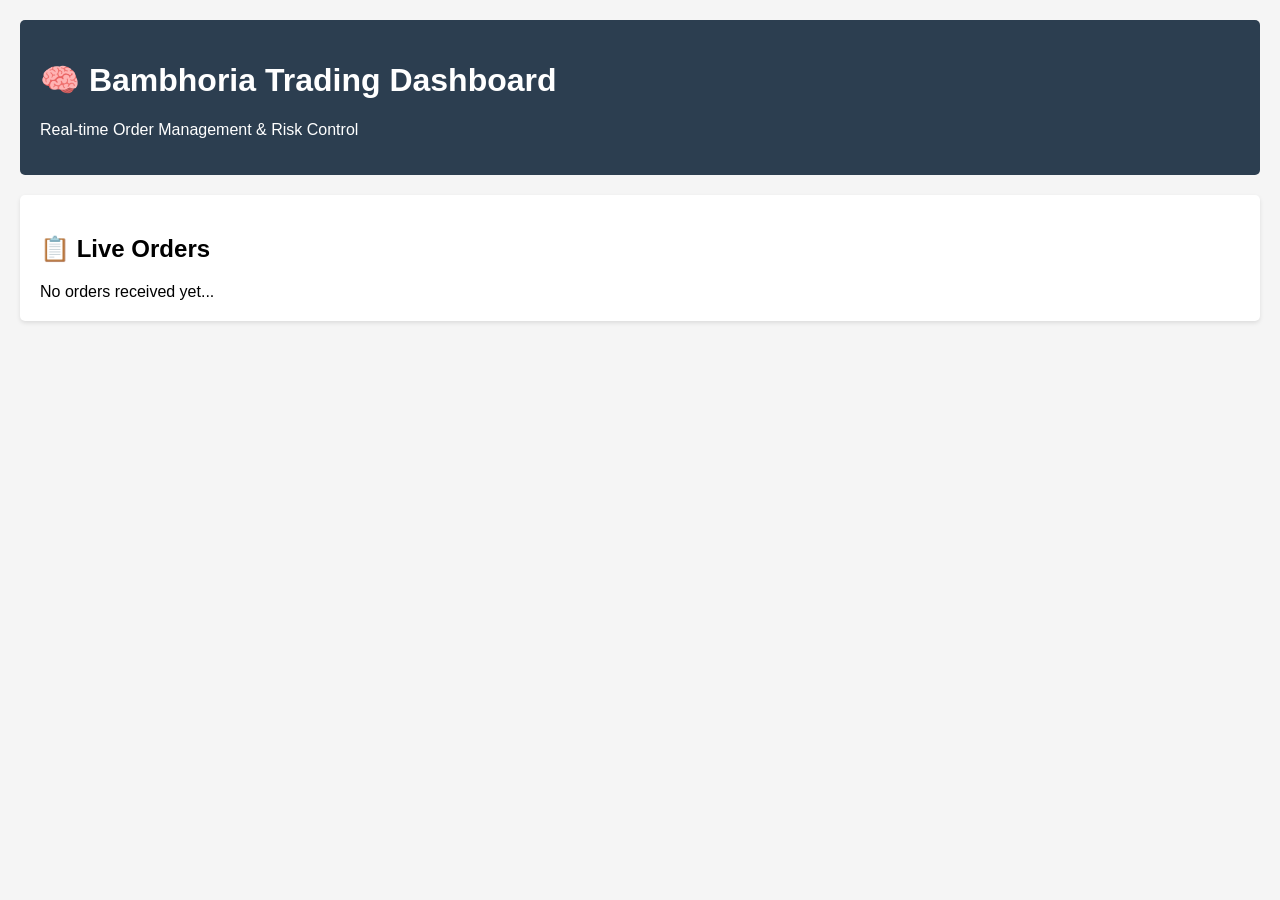
<file: static/index.html>
<!DOCTYPE html>
<html>
<head>
    <title>Bambhoria Trading Dashboard</title>
    <style>
        body { font-family: Arial, sans-serif; margin: 20px; background: #f5f5f5; }
        .header { background: #2c3e50; color: white; padding: 20px; border-radius: 5px; }
        .orders-section { background: white; margin: 20px 0; padding: 20px; border-radius: 5px; box-shadow: 0 2px 4px rgba(0,0,0,0.1); }
        .order-item { border-bottom: 1px solid #eee; padding: 10px 0; }
        .order-time { color: #666; font-size: 0.9em; }
        .profit { color: #27ae60; font-weight: bold; }
        .loss { color: #e74c3c; font-weight: bold; }
        .status { padding: 2px 8px; border-radius: 3px; font-size: 0.8em; }
        .status-paper { background: #3498db; color: white; }
    </style>
</head>
<body>
    <div class="header">
        <h1>🧠 Bambhoria Trading Dashboard</h1>
        <p>Real-time Order Management & Risk Control</p>
    </div>
    
    <div class="orders-section">
        <h2>📋 Live Orders</h2>
        <div id="orders-list">No orders received yet...</div>
    </div>

    <script>
        const ordersList = document.getElementById('orders-list');
        const orders = [];

        // WebSocket connection for real-time updates
        const ws = new WebSocket('ws://localhost:5000/ws');
        
        ws.onopen = function() {
            console.log('Connected to dashboard');
            updateStatus('Connected to dashboard');
        };
        
        ws.onmessage = function(event) {
            const data = JSON.parse(event.data);
            if (data.type === 'order_update') {
                addOrder(data.data);
            }
        };
        
        ws.onclose = function() {
            console.log('Disconnected from dashboard');
            updateStatus('Disconnected from dashboard');
        };

        function addOrder(orderData) {
            orders.unshift(orderData);
            renderOrders();
        }

        function renderOrders() {
            if (orders.length === 0) {
                ordersList.innerHTML = 'No orders received yet...';
                return;
            }

            ordersList.innerHTML = orders.map(order => {
                const pnlClass = order.pnl >= 0 ? 'profit' : 'loss';
                const pnlSign = order.pnl >= 0 ? '+' : '';
                
                return `
                    <div class="order-item">
                        <div>
                            <strong>${order.side} ${order.symbol}</strong> 
                            x${order.qty} @ ₹${order.price}
                            <span class="status status-${order.mode}">${order.mode.toUpperCase()}</span>
                        </div>
                        <div class="order-time">
                            ${order.time} | P&L: <span class="${pnlClass}">${pnlSign}₹${order.pnl}</span>
                        </div>
                    </div>
                `;
            }).join('');
        }

        function updateStatus(message) {
            // Could add a status indicator
            console.log(message);
        }
    </script>
</body>
</html>
</file>
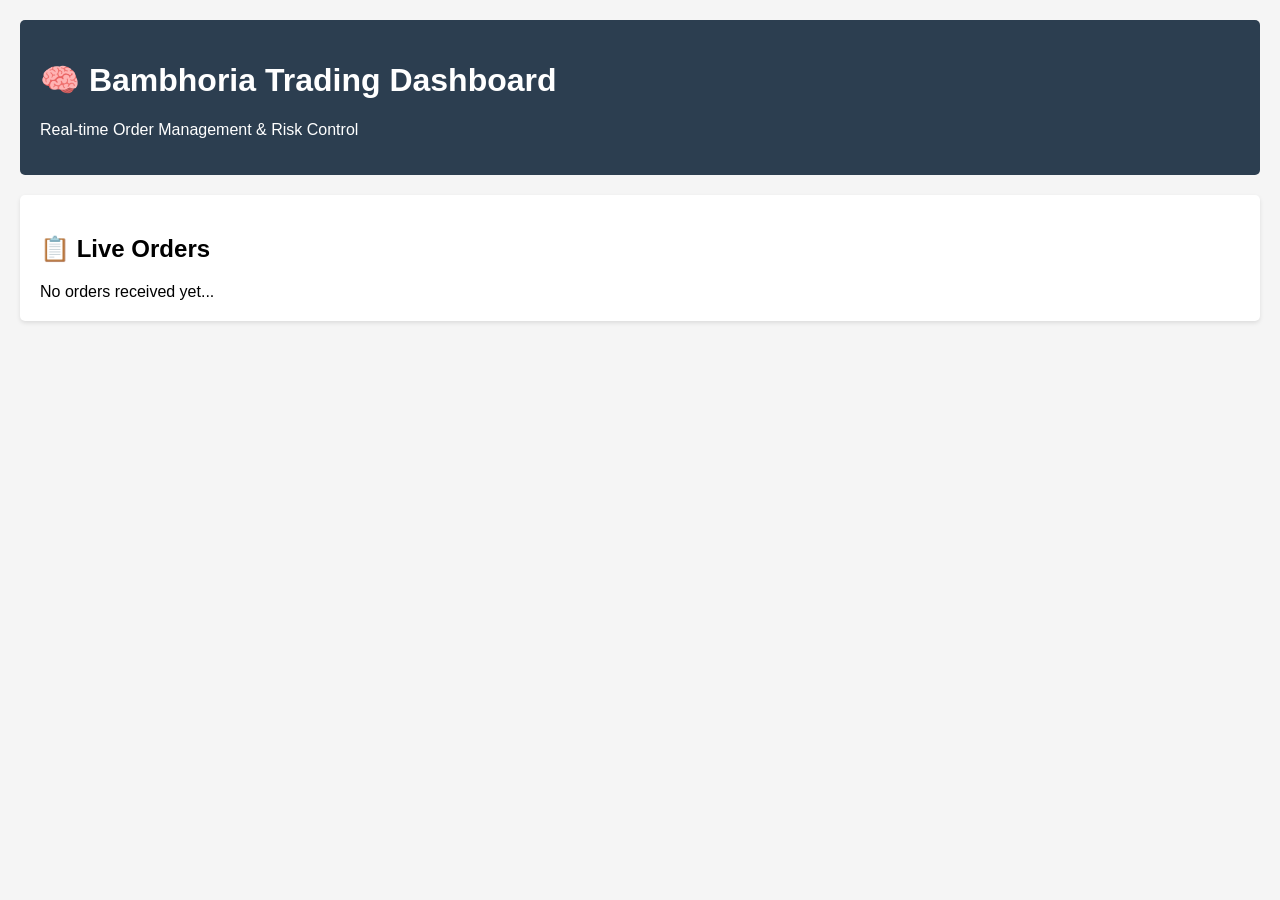
<file: cpanel_backend_bundle_final/static/index.html>
<!DOCTYPE html>
<html>
<head>
    <title>Bambhoria Trading Dashboard</title>
    <style>
        body { font-family: Arial, sans-serif; margin: 20px; background: #f5f5f5; }
        .header { background: #2c3e50; color: white; padding: 20px; border-radius: 5px; }
        .orders-section { background: white; margin: 20px 0; padding: 20px; border-radius: 5px; box-shadow: 0 2px 4px rgba(0,0,0,0.1); }
        .order-item { border-bottom: 1px solid #eee; padding: 10px 0; }
        .order-time { color: #666; font-size: 0.9em; }
        .profit { color: #27ae60; font-weight: bold; }
        .loss { color: #e74c3c; font-weight: bold; }
        .status { padding: 2px 8px; border-radius: 3px; font-size: 0.8em; }
        .status-paper { background: #3498db; color: white; }
    </style>
</head>
<body>
    <div class="header">
        <h1>🧠 Bambhoria Trading Dashboard</h1>
        <p>Real-time Order Management & Risk Control</p>
    </div>
    
    <div class="orders-section">
        <h2>📋 Live Orders</h2>
        <div id="orders-list">No orders received yet...</div>
    </div>

    <script>
        const ordersList = document.getElementById('orders-list');
        const orders = [];

        // WebSocket connection for real-time updates
        const ws = new WebSocket('ws://localhost:5000/ws');
        
        ws.onopen = function() {
            console.log('Connected to dashboard');
            updateStatus('Connected to dashboard');
        };
        
        ws.onmessage = function(event) {
            const data = JSON.parse(event.data);
            if (data.type === 'order_update') {
                addOrder(data.data);
            }
        };
        
        ws.onclose = function() {
            console.log('Disconnected from dashboard');
            updateStatus('Disconnected from dashboard');
        };

        function addOrder(orderData) {
            orders.unshift(orderData);
            renderOrders();
        }

        function renderOrders() {
            if (orders.length === 0) {
                ordersList.innerHTML = 'No orders received yet...';
                return;
            }

            ordersList.innerHTML = orders.map(order => {
                const pnlClass = order.pnl >= 0 ? 'profit' : 'loss';
                const pnlSign = order.pnl >= 0 ? '+' : '';
                
                return `
                    <div class="order-item">
                        <div>
                            <strong>${order.side} ${order.symbol}</strong> 
                            x${order.qty} @ ₹${order.price}
                            <span class="status status-${order.mode}">${order.mode.toUpperCase()}</span>
                        </div>
                        <div class="order-time">
                            ${order.time} | P&L: <span class="${pnlClass}">${pnlSign}₹${order.pnl}</span>
                        </div>
                    </div>
                `;
            }).join('');
        }

        function updateStatus(message) {
            // Could add a status indicator
            console.log(message);
        }
    </script>
</body>
</html>
</file>
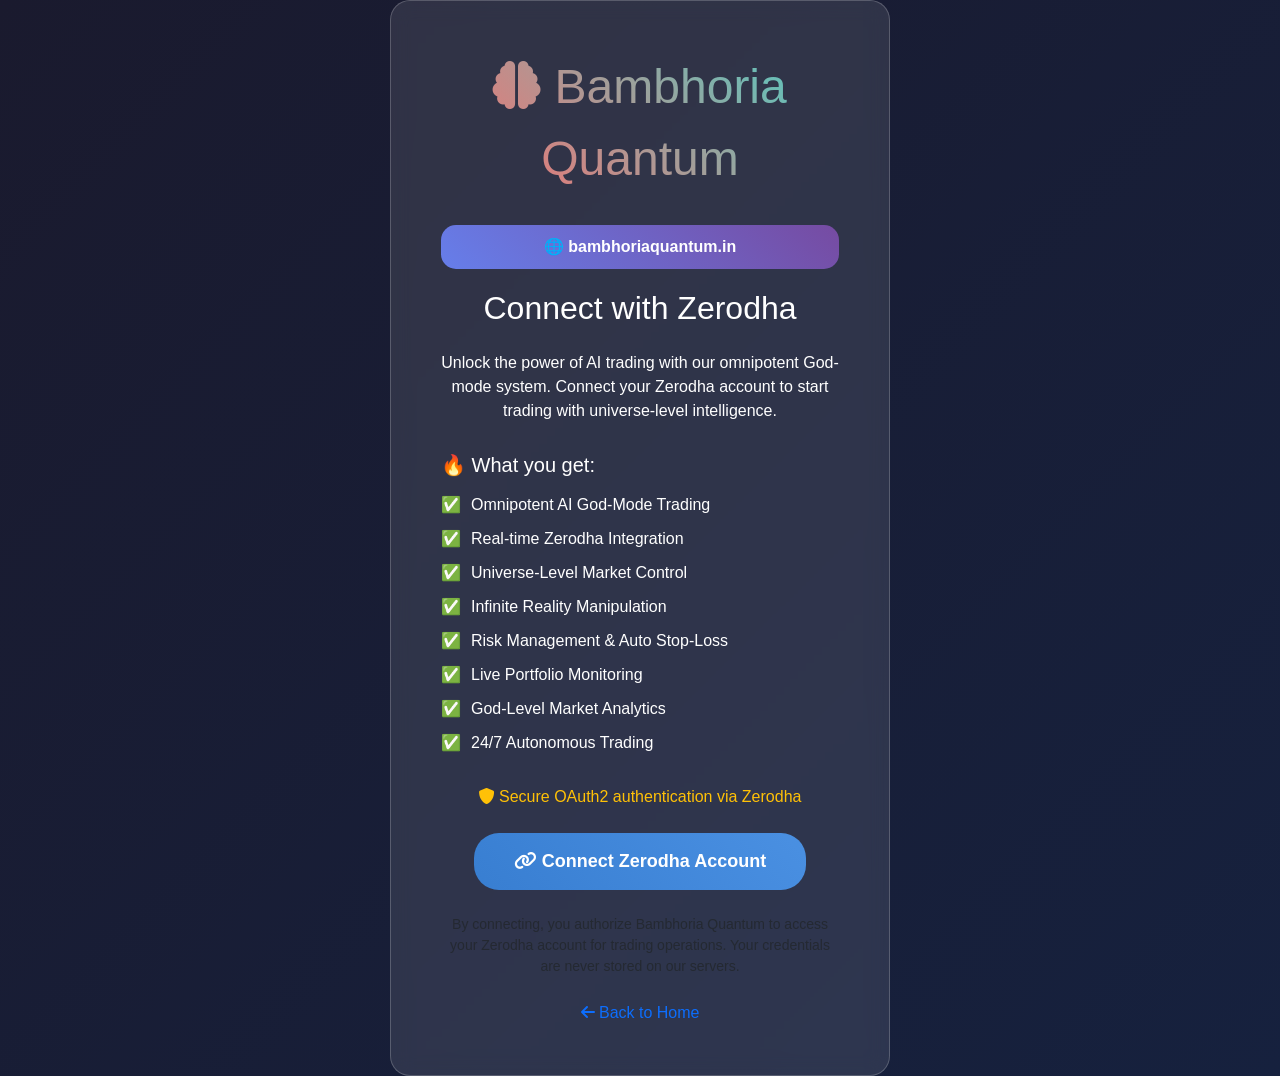
<file: templates/login.html>
<!DOCTYPE html>
<html lang="en">
<head>
    <meta charset="UTF-8">
    <meta name="viewport" content="width=device-width, initial-scale=1.0">
    <title>Login - Bambhoria Quantum</title>
    <link href="https://cdn.jsdelivr.net/npm/bootstrap@5.1.3/dist/css/bootstrap.min.css" rel="stylesheet">
    <link href="https://cdnjs.cloudflare.com/ajax/libs/font-awesome/6.0.0/css/all.min.css" rel="stylesheet">
    <style>
        body {
            background: linear-gradient(135deg, #1a1a2e 0%, #16213e 100%);
            color: #ffffff;
            font-family: 'Segoe UI', Tahoma, Geneva, Verdana, sans-serif;
            min-height: 100vh;
            display: flex;
            align-items: center;
        }
        
        .login-container {
            background: rgba(255, 255, 255, 0.1);
            backdrop-filter: blur(10px);
            border: 1px solid rgba(255, 255, 255, 0.2);
            border-radius: 20px;
            padding: 50px;
            max-width: 500px;
            margin: 0 auto;
            text-align: center;
        }
        
        .btn-zerodha {
            background: linear-gradient(45deg, #387ed1, #4a90e2);
            border: none;
            border-radius: 25px;
            padding: 15px 40px;
            color: white;
            font-weight: bold;
            font-size: 18px;
            transition: all 0.3s ease;
            text-decoration: none;
            display: inline-block;
        }
        
        .btn-zerodha:hover {
            transform: scale(1.05);
            box-shadow: 0 15px 30px rgba(56, 126, 209, 0.4);
            color: white;
            text-decoration: none;
        }
        
        .logo {
            font-size: 3rem;
            margin-bottom: 30px;
            background: linear-gradient(45deg, #ff6b6b, #4ecdc4);
            -webkit-background-clip: text;
            -webkit-text-fill-color: transparent;
            background-clip: text;
        }
        
        .feature-list {
            text-align: left;
            margin: 30px 0;
        }
        
        .feature-list li {
            margin: 10px 0;
            padding-left: 30px;
            position: relative;
        }
        
        .feature-list li::before {
            content: "✅";
            position: absolute;
            left: 0;
        }
        
        .domain-badge {
            background: linear-gradient(45deg, #667eea, #764ba2);
            padding: 10px 20px;
            border-radius: 15px;
            margin: 20px 0;
            font-weight: bold;
        }
        
        .pulse {
            animation: pulse 2s infinite;
        }
        
        @keyframes pulse {
            0% { opacity: 1; }
            50% { opacity: 0.7; }
            100% { opacity: 1; }
        }
    </style>
</head>
<body>
    <div class="container">
        <div class="login-container">
            <div class="logo">
                <i class="fas fa-brain"></i> Bambhoria Quantum
            </div>
            
            <div class="domain-badge">
                🌐 bambhoriaquantum.in
            </div>
            
            <h2 class="mb-4">Connect with Zerodha</h2>
            
            <p class="mb-4">
                Unlock the power of AI trading with our omnipotent God-mode system. 
                Connect your Zerodha account to start trading with universe-level intelligence.
            </p>
            
            <div class="feature-list">
                <h5 class="mb-3">🔥 What you get:</h5>
                <ul class="list-unstyled">
                    <li>Omnipotent AI God-Mode Trading</li>
                    <li>Real-time Zerodha Integration</li>
                    <li>Universe-Level Market Control</li>
                    <li>Infinite Reality Manipulation</li>
                    <li>Risk Management & Auto Stop-Loss</li>
                    <li>Live Portfolio Monitoring</li>
                    <li>God-Level Market Analytics</li>
                    <li>24/7 Autonomous Trading</li>
                </ul>
            </div>
            
            <div class="mb-4">
                <p class="text-warning">
                    <i class="fas fa-shield-alt"></i> 
                    Secure OAuth2 authentication via Zerodha
                </p>
            </div>
            
            <a href="{{ login_url }}" class="btn-zerodha pulse">
                <i class="fas fa-link"></i> Connect Zerodha Account
            </a>
            
            <div class="mt-4">
                <p class="small text-muted">
                    By connecting, you authorize Bambhoria Quantum to access your Zerodha account 
                    for trading operations. Your credentials are never stored on our servers.
                </p>
            </div>
            
            <div class="mt-4">
                <a href="/" class="text-decoration-none">
                    <i class="fas fa-arrow-left"></i> Back to Home
                </a>
            </div>
        </div>
    </div>
    
    <script src="https://cdn.jsdelivr.net/npm/bootstrap@5.1.3/dist/js/bootstrap.bundle.min.js"></script>
</body>
</html>
</file>
